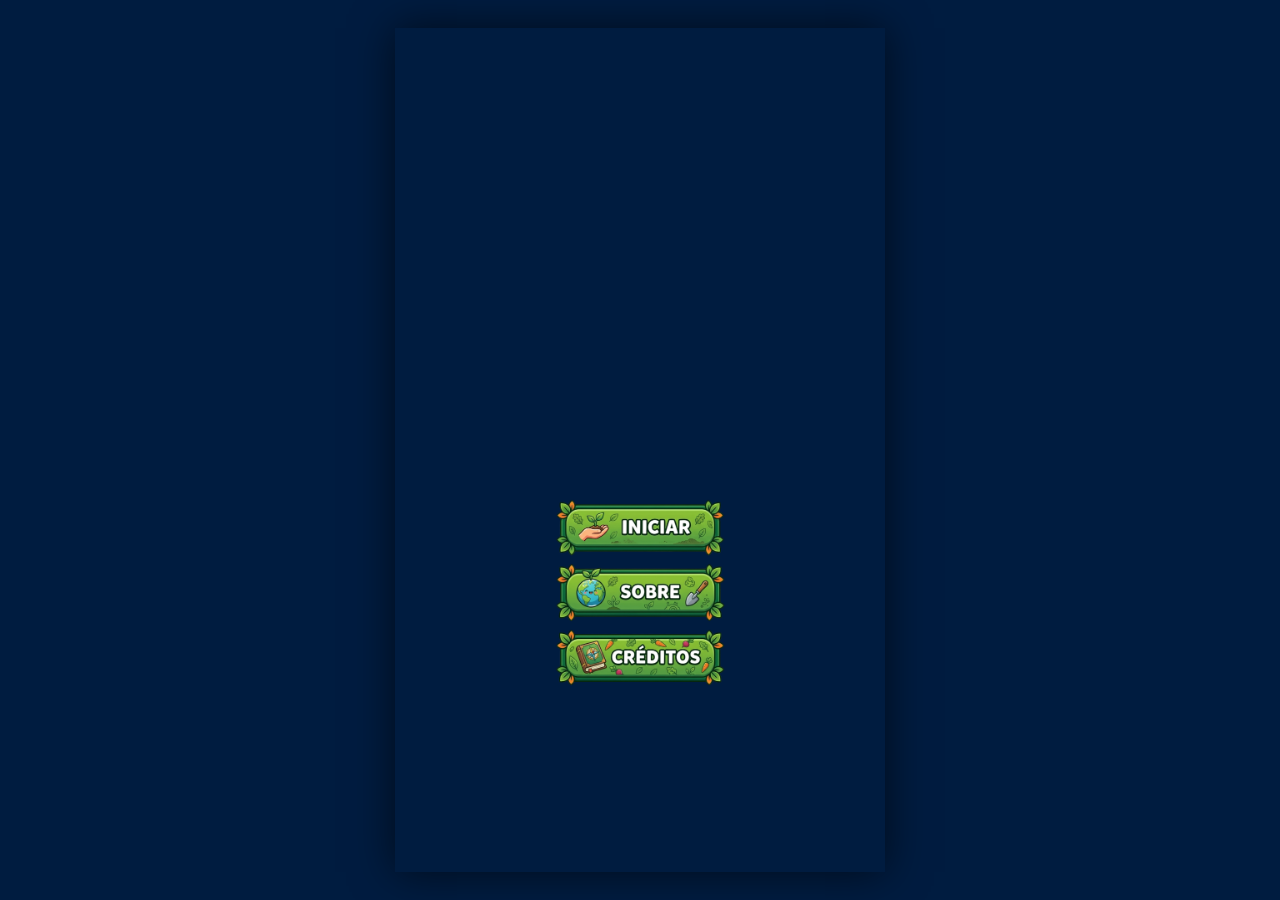
<file: index.html>
<!DOCTYPE html>
<html lang="pt-BR">
<head>
<meta charset="UTF-8">
<meta name="viewport" content="width=device-width, initial-scale=1.0">
<title>Início</title>

  
<style>

/* ===== CONFIGURAÇÃO PADRÃO (MOBILE) ===== */
html, body {
  margin: 0;
  padding: 0;
  width: 100%;
  height: 100%;
  overflow: hidden;
  font-family: 'Orbitron', sans-serif;
  background: #001c40ff;
  color: #fff;
}

/* MOBILE ocupa 100% */
.app-wrapper {
  width: 100%;
  height: 100%;
  position: relative;
  overflow: hidden;
}

/* ===== DESKTOP CENTRALIZADO ===== */ 
@media (min-width: 868px) { 
  body { 
    display: flex; 
    justify-content: center; 
    align-items: center; 
    background: #001c40ff; 
  } 
 .app-wrapper { 
    width: 490px; 
    height: 844px; 
    box-shadow: 0 0 40px rgba(0,0,0,0.6); 
  } 
}

/* ===== SEU CÓDIGO ORIGINAL ===== */

.background-container {
  position: absolute;
  inset: 0;
  overflow: hidden;
  background: #001c4000;
  z-index: 0;
}
  
.background-container img {
  width: 100%;
  height: 100%;
  object-fit: cover;
  object-position: center;
}
  
.background-container video {
  width: 100%;
  height: 100%;
  object-fit: cover;
  object-position: center;
}

.container {
  position: relative;
  z-index: 2;
  display: flex;
  justify-content: center;
  align-items: center;
  width: 100%;
  height: 100%;
}

/* =====================================================
MOLDURA DOS BOTÕES
===================================================== */

.buttons-frame{

position:absolute;
top:65%;
left:50%;
transform:translate(-50%, -50%);
width:120px;
height: 120px;
padding:25px 20px 35px 20px;
border-radius:22px;
z-index:3;
display:flex;
justify-content:center;
align-items:center;
overflow:visible;

}

/* =====================================================
CONTAINER DOS BOTÕES
===================================================== */

.buttons-container {

position:relative;
display:flex;
flex-direction:column;
justify-content:center;
align-items:center;
gap:25px;
width:100%;
}


/* =====================================================
BOTÕES SOMENTE TEXTO
===================================================== */

#btnPlay { 
    
  width: 340px;
  height: 40px;
  font-size:18px;
  font-weight:bold;
  background:transparent;
  border:none;
  outline:none;
  color:#ffffff;
  box-shadow:none;
  cursor:pointer;
  transition:0.3s;
}

#btnPlay:hover{
  transform:scale(1.08);
  color:#00eaff;
}
  
#btnPlay img{

width:170px;
height:80px;
object-fit:contain;

}

#btnSobre {
  width: 340px;
  height: 40px;
  font-size:18px;
  font-weight:bold;
  background:transparent;
  border:none;
  outline:none;
  color:#ffffff;
  box-shadow:none;
  cursor:pointer;
  transition:0.3s;
}

#btnSobre:hover{
  transform:scale(1.08);
  color:#00eaff;
}
  
#btnSobre img{

width:170px;
height:80px;
object-fit:contain;
}  

#btnCredito {
  width: 340px;
  height: 40px;
  font-size:18px;
  font-weight:bold;
  background:transparent;
  border:none;
  outline:none;
  color:#ffffff;
  box-shadow:none;
  cursor:pointer;
  transition:0.3s;
}

#btnCredito:hover{
  transform:scale(1.08);
  color:#00eaff;
}
  
#btnCredito img{

width:170px;
height:80px;
object-fit:contain;
}    
</style>
</head>

<body>

<!-- ÁUDIO -->
<audio id="menuClickSound" src="Audios/acerto.mp3"></audio>
  
<div class="app-wrapper">

  <div class="background-container" aria-hidden="true">
  <video id="bg-video" playsinline preload="auto">
    <source src="Video/BioEscola%20360.mp4" type="video/mp4">
  </video>
</div>

  <audio id="bg-audio" autoplay loop muted>
  </audio>

  
<!-- =====================================================
MOLDURA
===================================================== -->

<div class="buttons-frame">

  <div class="buttons-container">

  <!-- BOTÃO 1 -->
<button id="btnPlay" class="continue-btn" onclick="startIntroVideo()">

   <img src="Imagens/btnIniciar.png" alt="Play">

</button>
    
  <!-- BOTÃO 2 -->
<button id="btnSobre" class="sobre-btn" onclick="location.href='sobre.html'">

  <img src="Imagens/btnSobre.png" alt="Sobre">

</button>
    
  <!-- BOTÃO 3 -->
  <button id="btnCredito" class="credito-btn" onclick="location.href='credito.html'">
    <img src="Imagens/btnCraditos.png" alt="Credito">
  </button>     

</div>

</div>

</div>

<script>
  
const audio = document.getElementById('bg-audio');
const video = document.getElementById('bg-video');

const btnPlay = document.getElementById('btnPlay');
const btnSobre = document.getElementById('btnSobre');
const btnCredito = document.getElementById('btnCredito');
const btnStart = document.getElementById('btnStart');

const buttonsFrame = document.querySelector(".buttons-frame");

window.addEventListener('load', () => {
  audio.volume = 0.05;
  audio.muted = false;

  video.pause();
  video.currentTime = 0;
});

function startIntroVideo() {

  buttonsFrame.style.display = "none";

  btnPlay.style.display = "none";
  btnSobre.style.display = "none";
  btnCredito.style.display = "none";

  video.play();
  audio.play();

}

video.addEventListener("ended", () => {
  location.href = "escolha.html";
});
 
  
/* CLICK DOS BOTÕES  */  
  
const menuClickSound =
document.getElementById("menuClickSound");

function tocarSomBotao(){

menuClickSound.pause();

menuClickSound.currentTime=0;

menuClickSound.play().catch(()=>{});

}

/* TODOS OS BOTÕES */

document.querySelectorAll("button").forEach(btn=>{

btn.addEventListener("click",()=>{

tocarSomBotao();

});

});  
  
</script>

</body>
</html>
</file>
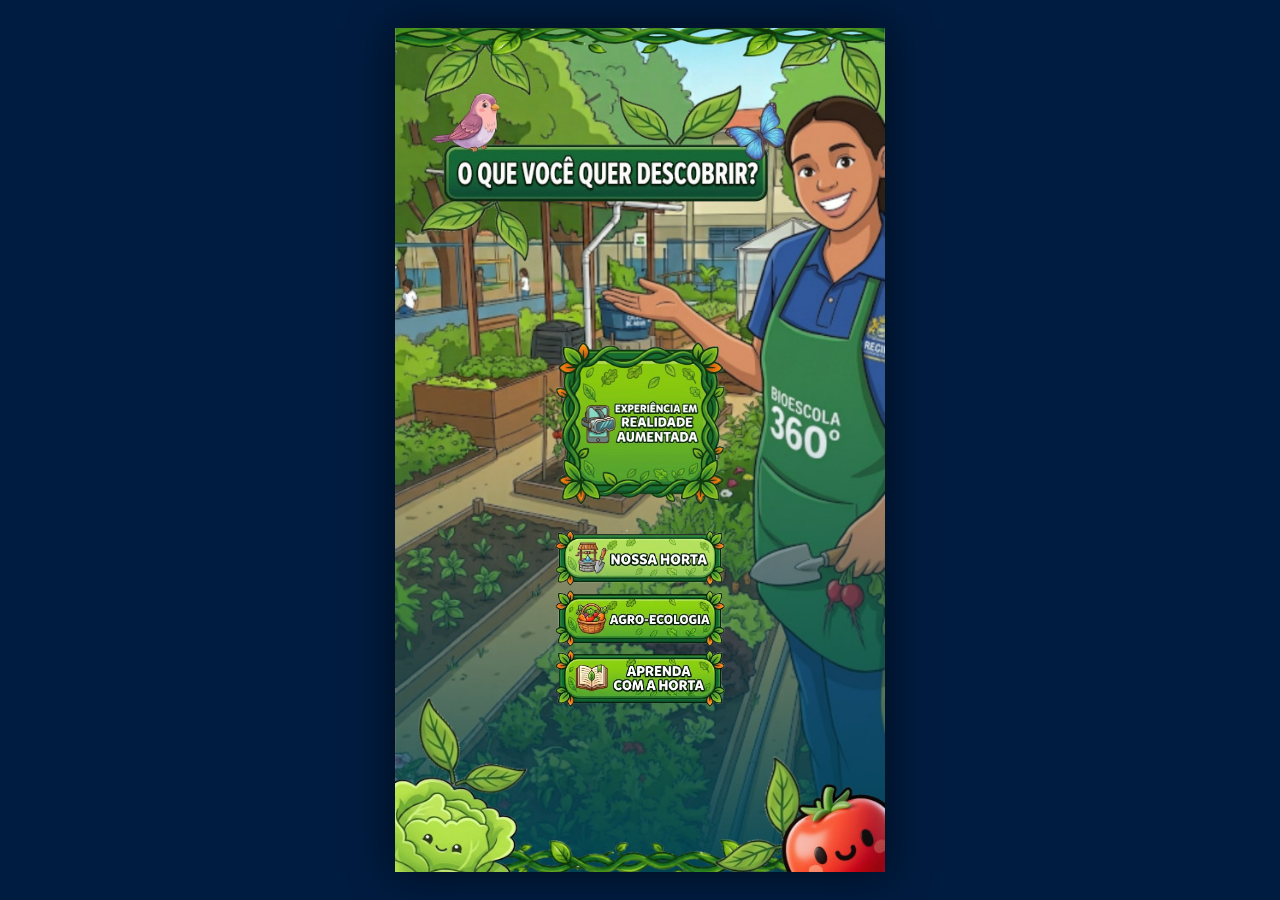
<file: escolha.html>
<!DOCTYPE html>
<html lang="pt-BR">
<head>
<meta charset="UTF-8">
<meta name="viewport" content="width=device-width, initial-scale=1.0">
<title>Início</title>

  
<style>

/* ===== CONFIGURAÇÃO PADRÃO (MOBILE) ===== */
html, body {
  margin: 0;
  padding: 0;
  width: 100%;
  height: 100%;
  overflow: hidden;
  font-family: 'Orbitron', sans-serif;
  background: #001c40ff;
  color: #fff;
}

/* MOBILE ocupa 100% */
.app-wrapper {
  width: 100%;
  height: 100%;
  position: relative;
  overflow: hidden;
}

/* ===== DESKTOP CENTRALIZADO ===== */ 
@media (min-width: 868px) { 
  body { 
    display: flex; 
    justify-content: center; 
    align-items: center; 
    background: #001c40ff; 
  } 

  .app-wrapper { 
    width: 490px; 
    height: 844px; 
    box-shadow: 0 0 40px rgba(0,0,0,0.6); 
  } 
}

/* ===== SEU CÓDIGO ORIGINAL ===== */

.background-container {
  position: absolute;
  inset: 0;
  overflow: hidden;
  background: #001c4000;
  z-index: 0;
}
  
.background-container img {
  width: 100%;
  height: 100%;
  object-fit: cover;
  object-position: center;
}
  
.background-container video {
  width: 100%;
  height: 100%;
  object-fit: cover;
  object-position: center;
}

.container {
  position: relative;
  z-index: 2;
  display: flex;
  justify-content: center;
  align-items: center;
  width: 100%;
  height: 100%;
}

/* =====================================================
MOLDURA DOS BOTÕES
===================================================== */

.buttons-frame{

position:absolute;
top:55%;
left:50%;
transform:translate(-50%, -50%);
width:120px;
height: 120px;
padding:25px 20px 35px 20px;
border-radius:22px;
z-index:3;
display:flex;
justify-content:center;
align-items:center;
overflow:visible;

}

/* =====================================================
CONTAINER DOS BOTÕES
===================================================== */

.buttons-container {

position:relative;
display:flex;
flex-direction:column;
justify-content:center;
align-items:center;
gap:20px;
width:100%;
}


/* =====================================================
BOTÕES
===================================================== */

#btnAR { 
    
  width: 340px;
  height: 200px;
  font-size:18px;
  font-weight:bold;
  background:transparent;
  border:none;
  outline:none;
  color:#ffffff;
  box-shadow:none;
  cursor:pointer;
  transition:0.3s;
}

#btnAR:hover{
  transform:scale(1.08);
  color:#00eaff;
}
  
#btnAR img{

width:170px;
height:250px;
object-fit:contain;

}
   
#btnPlay { 
    
  width: 340px;
  height: 40px;
  font-size:18px;
  font-weight:bold;
  background:transparent;
  border:none;
  outline:none;
  color:#ffffff;
  box-shadow:none;
  cursor:pointer;
  transition:0.3s;
}

#btnPlay:hover{
  transform:scale(1.08);
  color:#00eaff;
}
  
#btnPlay img{

width:170px;
height:80px;
object-fit:contain;

}

#btnSobre {
  width: 340px;
  height: 40px;
  font-size:18px;
  font-weight:bold;
  background:transparent;
  border:none;
  outline:none;
  color:#ffffff;
  box-shadow:none;
  cursor:pointer;
  transition:0.3s;
}

#btnSobre:hover{
  transform:scale(1.08);
  color:#00eaff;
}
  
#btnSobre img{

width:170px;
height:80px;
object-fit:contain;
}  

#btnCredito {
  width: 340px;
  height: 40px;
  font-size:18px;
  font-weight:bold;
  background:transparent;
  border:none;
  outline:none;
  color:#ffffff;
  box-shadow:none;
  cursor:pointer;
  transition:0.3s;
}

#btnCredito:hover{
  transform:scale(1.08);
  color:#00eaff;
}
  
#btnCredito img{

width:170px;
height:80px;
object-fit:contain;
}    

</style>
</head>

<body>

<!-- ÁUDIO DOS BOTÕES -->
<audio id="menuClickSound" src="Audios/acerto.mp3" preload="auto"></audio>
  
<div class="app-wrapper">

  <div class="background-container" aria-hidden="true">
    <img src="Imagens/Fundo2.jpg" alt="Play">
  </div>

  <audio id="bg-audio" autoplay loop muted>
  </audio>

  
<!-- =====================================================
MOLDURA
===================================================== -->

<div class="buttons-frame">

  <div class="buttons-container">

<!-- BOTÃO 1 -->
<button id="btnAR" class="ar-btn" onclick="location.href='experienciaAR.html'">

  <img src="Imagens/btnAR.png" alt="ar">

</button>    
    
  <!-- BOTÃO 2 -->
<button id="btnPlay" class="continue-btn" onclick="location.href='horta.html'">

  <img src="Imagens/btnNossaHorta.png" alt="Play">

</button>
    
  <!-- BOTÃO 3 -->
<button id="btnSobre" class="sobre-btn" onclick="location.href='construcao.html'">

  <img src="Imagens/btnAgorEcologia.png" alt="Sobre">

</button>
    
  <!-- BOTÃO 4 -->
<button id="btnCredito" class="credito-btn" onclick="location.href='quiz.html'">

  <img src="Imagens/btnAprenda.png" alt="Credito">

</button>     

</div>

</div>

</div>

<script>

/* =====================================================
ÁUDIO DOS BOTÕES
===================================================== */

const menuClickSound = document.getElementById("menuClickSound");

function tocarSomBotao(){

  menuClickSound.pause();

  menuClickSound.currentTime = 0;

  menuClickSound.play().catch(() => {});

}

/* =====================================================
TODOS OS BOTÕES TOCAM O ÁUDIO AO CLICAR
===================================================== */

document.querySelectorAll("button").forEach(btn => {

  btn.addEventListener("click", tocarSomBotao);

});

</script>

</body>
</html>
</file>
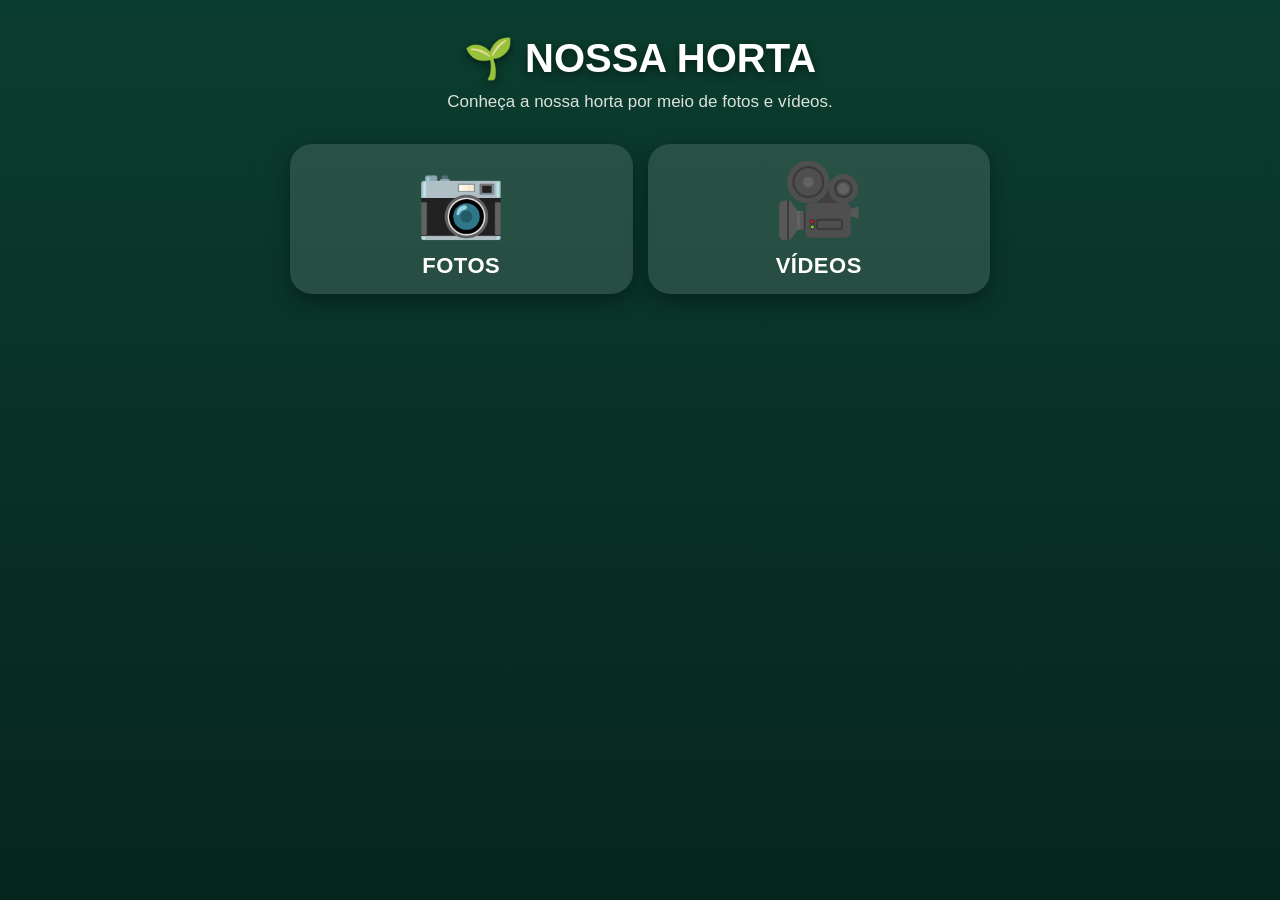
<file: horta.html>
<!DOCTYPE html>

<html lang="pt-BR">

<head>

<meta charset="UTF-8">

<meta
name="viewport"
content="width=device-width, initial-scale=1.0"

>

<meta
name="description"
content="BioEscola 360° - Fotos e Vídeos da Horta"

>

<title>NOSSA HORTA — BIOESCOLA 360°</title>

<style>

/* =====================================================
   RESET
===================================================== */

* {
    box-sizing: border-box;
    -webkit-tap-highlight-color: transparent;
}


html,
body {

    width: 100%;
    min-height: 100%;

    margin: 0;
    padding: 0;

    font-family: Arial, sans-serif;

    background:
        linear-gradient(
            180deg,
            #0b3d2e,
            #06251d
        );

    color: white;

}


/* =====================================================
   PÁGINA
===================================================== */

.page {

    width: 100%;
    min-height: 100vh;

    padding:
        25px 15px 40px;

}


/* =====================================================
   TÍTULO
===================================================== */

.page-title {

    margin:
        10px 0 8px;

    text-align: center;

    font-size:
        clamp(26px, 7vw, 40px);

    font-weight: bold;

    text-shadow:
        0 3px 8px
        rgba(0,0,0,0.5);

}


.page-subtitle {

    max-width: 650px;

    margin:
        0 auto 30px;

    text-align: center;

    color:
        rgba(255,255,255,0.85);

    font-size:
        clamp(13px, 3.5vw, 17px);

    line-height: 1.4;

}


/* =====================================================
   CATEGORIAS
===================================================== */

.categories {

    width: 100%;

    max-width: 700px;

    margin: 0 auto;

    display: flex;

    justify-content: center;

    align-items: stretch;

    gap: 15px;

}


/* =====================================================
   BOTÃO DE CATEGORIA
===================================================== */

.category-button {

    flex: 1;

    min-height: 150px;

    border: none;

    border-radius: 22px;

    background:
        rgba(255,255,255,0.12);

    color: white;

    cursor: pointer;

    display: flex;

    flex-direction: column;

    justify-content: center;

    align-items: center;

    gap: 10px;

    box-shadow:
        0 7px 20px
        rgba(0,0,0,0.35);

    transition:
        transform 0.2s ease,
        background 0.2s ease;

}


.category-button:active {

    transform:
        scale(0.95);

}


.category-icon {

    font-size:
        clamp(48px, 12vw, 72px);

}


.category-name {

    font-size:
        clamp(17px, 4vw, 22px);

    font-weight: bold;

    letter-spacing:
        0.5px;

}


/* =====================================================
   GALERIA
===================================================== */

.gallery {

    display: none;

    width: 100%;

    max-width: 900px;

    margin:
        25px auto 0;

}


.gallery.open {

    display: block;

}


/* =====================================================
   CABEÇALHO DA GALERIA
===================================================== */

.gallery-header {

    display: flex;

    justify-content: space-between;

    align-items: center;

    gap: 10px;

    margin-bottom: 15px;

}


.gallery-title {

    margin: 0;

    font-size:
        clamp(20px, 5vw, 28px);

}


.back-button {
    padding: 1px 1px; /* Reduzido o espaçamento interno */
    border: none;
    border-radius: 40px; /* Raio dos cantos adaptado ao novo tamanho */
    background: rgb(255, 255, 255);
    color: white;
    font-size: 13px; /* Tamanho da fonte menor (caso use texto) */
    font-weight: bold;
    cursor: pointer;
    display: inline-flex;
    align-items: center;
    justify-content: center;
}

/* Ajuste para a imagem dentro do botão */
.back-button img {
    height: 80px; /* Controla a altura da imagem dentro do botão */
    width: auto;
    display: block;
}

/* =====================================================
   GALERIA DE MINIATURAS
===================================================== */

.gallery-grid {

    display: grid;

    grid-template-columns:
        repeat(2, minmax(0, 1fr));

    gap: 12px;

}


/* =====================================================
   CARD
===================================================== */

.gallery-card {

    overflow: hidden;

    border-radius: 15px;

    background:
        rgba(255,255,255,0.10);

    cursor: pointer;

    box-shadow:
        0 5px 15px
        rgba(0,0,0,0.3);

    transition:
        transform 0.2s ease;

}


.gallery-card:active {

    transform:
        scale(0.97);

}


/* =====================================================
   MINIATURA DAS FOTOS
===================================================== */

.gallery-card img {

    display: block;

    width: 100%;

    aspect-ratio: 1 / 1;

    object-fit: cover;

}


/* =====================================================
   MINIATURA DOS VÍDEOS
===================================================== */

.gallery-card video {

    display: block;

    width: 100%;

    aspect-ratio: 1 / 1;

    object-fit: cover;

    background:
        #000;

}


/* =====================================================
   MODAL
===================================================== */

.modal {

    position: fixed;

    inset: 0;

    z-index: 10000;

    display: none;

    justify-content: center;
    align-items: center;

    padding: 15px;

    background:
        rgba(0,0,0,0.90);

}


.modal.open {

    display: flex;

}


/* =====================================================
   CONTEÚDO DO MODAL
===================================================== */

.modal-content {

    position: relative;

    width:
        min(96vw, 800px);

    max-height: 94vh;

    overflow-y: auto;

    padding: 15px;

    border-radius: 20px;

    background:
        rgba(8, 42, 32, 0.98);

    box-shadow:
        0 10px 40px
        rgba(0,0,0,0.7);

}


/* =====================================================
   BOTÃO FECHAR
===================================================== */

.close-button {

    position: absolute;

    top: 10px;
    right: 10px;

    z-index: 5;

    width: 42px;
    height: 42px;

    border: none;

    border-radius: 50%;

    background:
        rgba(0,0,0,0.75);

    color: white;

    font-size: 22px;

    cursor: pointer;

}


/* =====================================================
   IMAGEM AMPLIADA
===================================================== */

.modal-image {

    display: block;

    width: 100%;

    max-height:
        75vh;

    object-fit: contain;

    border-radius: 14px;

    background:
        #000;

}


/* =====================================================
   VÍDEO AMPLIADO
===================================================== */

.modal-video {

    display: block;

    width: 100%;

    max-height:
        75vh;

    border-radius: 14px;

    background:
        #000;

}


/* =====================================================
   CONTADOR
===================================================== */

.item-counter {

    margin-top: 10px;

    text-align: center;

    color:
        rgba(255,255,255,0.75);

    font-size: 13px;

}


/* =====================================================
   NAVEGAÇÃO
===================================================== */

.modal-navigation {

    display: flex;

    justify-content: center;

    gap: 10px;

    margin-top: 15px;

}


.nav-button {

    flex: 1;

    max-width: 220px;

    padding:
        11px;

    border: none;

    border-radius: 14px;

    background:
        rgba(255,255,255,0.15);

    color: white;

    font-weight: bold;

    cursor: pointer;

}


.nav-button:active {

    background:
        rgba(255,255,255,0.28);

}


/* =====================================================
   DESKTOP
===================================================== */

@media (min-width: 700px) {

    .gallery-grid {

        grid-template-columns:
            repeat(3, minmax(0, 1fr));

        gap: 16px;

    }


    .category-button:hover {

        transform:
            translateY(-3px);

        background:
            rgba(255,255,255,0.18);

    }


    .gallery-card:hover {

        transform:
            translateY(-2px);

    }

}


/* =====================================================
   MOBILE PEQUENO
===================================================== */

@media (max-width: 380px) {

    .categories {

        gap: 10px;

    }


    .category-button {

        min-height: 125px;

    }


    .gallery-grid {

        gap: 9px;

    }

}

</style>

</head>

<body>

<div class="page">


<!-- =================================================
     TÍTULO
================================================== -->

<h1 class="page-title">
    🌱 NOSSA HORTA
</h1>


<p class="page-subtitle">
    Conheça a nossa horta por meio de fotos e vídeos.
</p>


<!-- =================================================
     CATEGORIAS
================================================== -->

<div
    id="categories"
    class="categories"
>


    <button
        id="photosCategory"
        class="category-button"
        type="button"
    >

        <span class="category-icon">
            📷
        </span>

        <span class="category-name">
            FOTOS
        </span>

    </button>


    <button
        id="videosCategory"
        class="category-button"
        type="button"
    >

        <span class="category-icon">
            🎥
        </span>

        <span class="category-name">
            VÍDEOS
        </span>

    </button>


</div>


<!-- =================================================
     GALERIA DE FOTOS
================================================== -->

<section
    id="photosGallery"
    class="gallery"
>

    <div class="gallery-header">

        <h2 class="gallery-title">
            📷 FOTOS
        </h2>

        <button
            id="backFromPhotos"
            class="back-button"
            type="button"
        >
           <img src="Imagens/btnVoltar.png" alt="Play">
        </button>

    </div>


    <div
        id="photosGrid"
        class="gallery-grid"
    >
    </div>

</section>


<!-- =================================================
     GALERIA DE VÍDEOS
================================================== -->

<section
    id="videosGallery"
    class="gallery"
>

    <div class="gallery-header">

        <h2 class="gallery-title">
            🎥 VÍDEOS
        </h2>

        <button
            id="backFromVideos"
            class="back-button"
            type="button"
        >
             <img src="Imagens/btnVoltar.png" alt="Play">
        </button>

    </div>


    <div
        id="videosGrid"
        class="gallery-grid"
    >
    </div>

</section>


</div>

<!-- =====================================================
     MODAL
====================================================== -->

<div
    id="galleryModal"
    class="modal"
    aria-hidden="true"
>


<div class="modal-content">


    <button
        id="closeModal"
        class="close-button"
        type="button"
        aria-label="Fechar"
    >
        ✕
    </button>


   <img
    id="modalImage"
    class="modal-image"
    src="[data-uri]"
    alt="Foto da horta"
    style="display:none;"
>


    <video
        id="modalVideo"
        class="modal-video"
        playsinline
        webkit-playsinline
        preload="metadata"
        controls
        style="display:none;"
    >
    </video>


    <div
        id="itemCounter"
        class="item-counter"
    >
    </div>


    <div class="modal-navigation">

        <button
            id="previousButton"
            class="nav-button"
            type="button"
        >
            ◀ ANTERIOR
        </button>


        <button
            id="nextButton"
            class="nav-button"
            type="button"
        >
            PRÓXIMA ▶
        </button>

    </div>


</div>


</div>

<script>

/* =====================================================
   FOTOS
===================================================== */

/* =====================================================
   FOTOS
===================================================== */
const fotos = [
    { imagem: "Imagens/Horta_01.jpeg" },
    { imagem: "Imagens/Horta_02.jpeg" },
    { imagem: "Imagens/Horta_03.jpeg" },
    { imagem: "Imagens/Horta_04.jpeg" },
    { imagem: "Imagens/Horta_05.jpeg" },
    { imagem: "Imagens/Horta_06.jpeg" },
    { imagem: "Imagens/Horta_07.jpeg" },
    { imagem: "Imagens/Horta_08.jpeg" },
    { imagem: "Imagens/Horta_09.jpeg" },
    { imagem: "Imagens/Horta_10.jpeg" },
    { imagem: "Imagens/Horta_11.jpeg" },
    { imagem: "Imagens/Horta_12.jpeg" },
    { imagem: "Imagens/Horta_13.jpeg" },
    { imagem: "Imagens/Horta_14.jpeg" },
    { imagem: "Imagens/Horta_15.jpeg" },
    { imagem: "Imagens/Horta_16.jpeg" }
];

/* =====================================================
   VÍDEOS
===================================================== */
const videos = [
    { video: "Video/Horta_01.webm" },
    { video: "Video/Horta_02.webm" },
    { video: "Video/Horta_03.webm" }
];

/* =====================================================
   ELEMENTOS
===================================================== */

const categories =
    document.getElementById("categories");

const photosCategory =
    document.getElementById("photosCategory");

const videosCategory =
    document.getElementById("videosCategory");

const photosGallery =
    document.getElementById("photosGallery");

const videosGallery =
    document.getElementById("videosGallery");

const photosGrid =
    document.getElementById("photosGrid");

const videosGrid =
    document.getElementById("videosGrid");

const backFromPhotos =
    document.getElementById("backFromPhotos");

const backFromVideos =
    document.getElementById("backFromVideos");

const galleryModal =
    document.getElementById("galleryModal");

const modalImage =
    document.getElementById("modalImage");

const modalVideo =
    document.getElementById("modalVideo");

const itemCounter =
    document.getElementById("itemCounter");

const closeModal =
    document.getElementById("closeModal");

const previousButton =
    document.getElementById("previousButton");

const nextButton =
    document.getElementById("nextButton");


/* =====================================================
   ESTADO
===================================================== */

let categoriaAtual =
    null;

let itemAtual =
    0;


/* =====================================================
   CRIAR MINIATURAS DE FOTOS
===================================================== */

fotos.forEach(
    (item, index) => {

        const card =
            document.createElement("div");

        card.className =
            "gallery-card";


        card.innerHTML = `

            <img
                src="${item.imagem}"
                alt="Foto da horta"
                loading="lazy"
            >

        `;


        card.addEventListener(
            "click",
            () => {

                abrirFoto(index);

            }
        );


        photosGrid.appendChild(card);

    }
);


/* =====================================================
   CRIAR MINIATURAS DOS VÍDEOS
===================================================== */

videos.forEach(
    (item, index) => {

        const card =
            document.createElement("div");

        card.className =
            "gallery-card";


        card.innerHTML = `

            <video
                src="${item.video}"
                muted
                preload="metadata"
                playsinline
            >
            </video>

        `;


        const miniVideo =
            card.querySelector("video");


        miniVideo.style.width =
            "100%";

        miniVideo.style.aspectRatio =
            "1 / 1";

        miniVideo.style.objectFit =
            "cover";

        miniVideo.style.display =
            "block";

        miniVideo.style.background =
            "#000";


        card.addEventListener(
            "click",
            () => {

                abrirVideo(index);

            }
        );


        videosGrid.appendChild(card);

    }
);


/* =====================================================
   ABRIR CATEGORIA FOTOS
===================================================== */

photosCategory.addEventListener(
    "click",
    () => {

        categories.style.display =
            "none";

        photosGallery.classList.add(
            "open"
        );

    }
);


/* =====================================================
   ABRIR CATEGORIA VÍDEOS
===================================================== */

videosCategory.addEventListener(
    "click",
    () => {

        categories.style.display =
            "none";

        videosGallery.classList.add(
            "open"
        );

    }
);


/* =====================================================
   VOLTAR DAS FOTOS
===================================================== */

backFromPhotos.addEventListener(
    "click",
    () => {

        photosGallery.classList.remove(
            "open"
        );

        categories.style.display =
            "flex";

    }
);


/* =====================================================
   VOLTAR DOS VÍDEOS
===================================================== */

backFromVideos.addEventListener(
    "click",
    () => {

        videosGallery.classList.remove(
            "open"
        );

        categories.style.display =
            "flex";

    }
);


/* =====================================================
   ABRIR FOTO
===================================================== */

function abrirFoto(index) {

    const item =
        fotos[index];


    if (!item) {
        return;
    }


    categoriaAtual =
        "fotos";

    itemAtual =
        index;


    modalImage.src =
        item.imagem;


    modalImage.style.display =
        "block";


    modalVideo.pause();


    modalVideo.removeAttribute(
        "src"
    );


    modalVideo.style.display =
        "none";


    modalVideo.load();


    atualizarContador(
        fotos.length
    );


    abrirModal();

}


/* =====================================================
   ABRIR VÍDEO
===================================================== */

function abrirVideo(index) {

    const item =
        videos[index];


    if (!item) {
        return;
    }


    categoriaAtual =
        "videos";

    itemAtual =
        index;


    modalImage.style.display =
        "none";


    modalImage.removeAttribute(
        "src"
    );


    modalVideo.pause();


    modalVideo.src =
        item.video;


    modalVideo.load();


    modalVideo.style.display =
        "block";


    atualizarContador(
        videos.length
    );


    abrirModal();

}


/* =====================================================
   ABRIR MODAL
===================================================== */

function abrirModal() {

    galleryModal.classList.add(
        "open"
    );


    galleryModal.setAttribute(
        "aria-hidden",
        "false"
    );


    document.body.style.overflow =
        "hidden";

}


/* =====================================================
   FECHAR MODAL
===================================================== */

function fecharModal() {

    galleryModal.classList.remove(
        "open"
    );


    galleryModal.setAttribute(
        "aria-hidden",
        "true"
    );


    modalVideo.pause();


    modalVideo.removeAttribute(
        "src"
    );


    modalVideo.load();


    document.body.style.overflow =
        "";

}


/* =====================================================
   CONTADOR
===================================================== */

function atualizarContador(total) {

    itemCounter.innerText =
        `${itemAtual + 1} / ${total}`;

}


/* =====================================================
   PRÓXIMO ITEM
===================================================== */

function proximoItem() {

    if (
        categoriaAtual ===
        "fotos"
    ) {

        itemAtual++;


        if (
            itemAtual >=
            fotos.length
        ) {

            itemAtual =
                0;

        }


        abrirFoto(
            itemAtual
        );

        return;

    }


    if (
        categoriaAtual ===
        "videos"
    ) {

        itemAtual++;


        if (
            itemAtual >=
            videos.length
        ) {

            itemAtual =
                0;

        }


        abrirVideo(
            itemAtual
        );

    }

}


/* =====================================================
   ITEM ANTERIOR
===================================================== */

function itemAnterior() {

    if (
        categoriaAtual ===
        "fotos"
    ) {

        itemAtual--;


        if (
            itemAtual < 0
        ) {

            itemAtual =
                fotos.length - 1;

        }


        abrirFoto(
            itemAtual
        );

        return;

    }


    if (
        categoriaAtual ===
        "videos"
    ) {

        itemAtual--;


        if (
            itemAtual < 0
        ) {

            itemAtual =
                videos.length - 1;

        }


        abrirVideo(
            itemAtual
        );

    }

}


/* =====================================================
   EVENTOS
===================================================== */

closeModal.addEventListener(
    "click",
    fecharModal
);


previousButton.addEventListener(
    "click",
    itemAnterior
);


nextButton.addEventListener(
    "click",
    proximoItem
);


/* =====================================================
   CLICAR FORA
===================================================== */

galleryModal.addEventListener(
    "click",
    event => {

        if (
            event.target ===
            galleryModal
        ) {

            fecharModal();

        }

    }
);


/* =====================================================
   TECLADO
===================================================== */

document.addEventListener(
    "keydown",
    event => {

        if (
            !galleryModal.classList.contains(
                "open"
            )
        ) {

            return;

        }


        if (
            event.key ===
            "Escape"
        ) {

            fecharModal();

        }


        if (
            event.key ===
            "ArrowRight"
        ) {

            proximoItem();

        }


        if (
            event.key ===
            "ArrowLeft"
        ) {

            itemAnterior();

        }

    }
);

</script>

</body>

</html>
</file>
